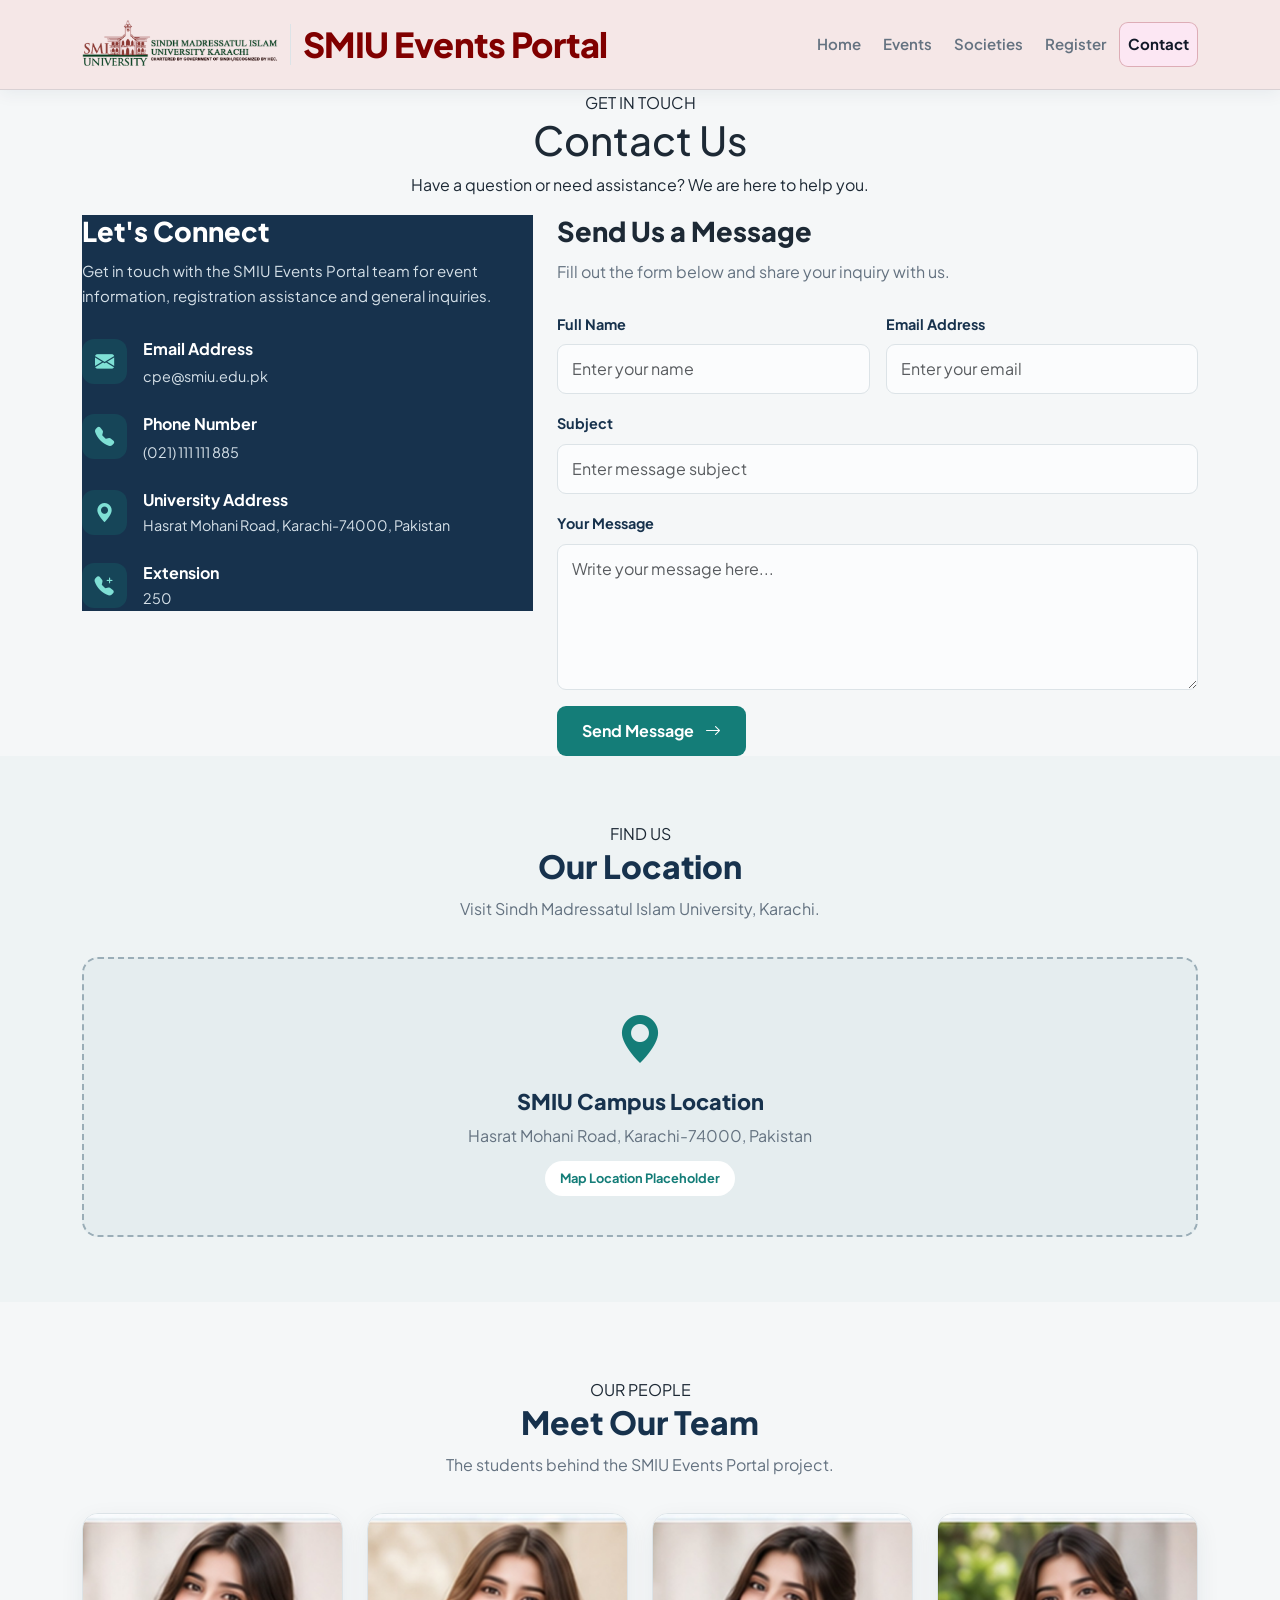
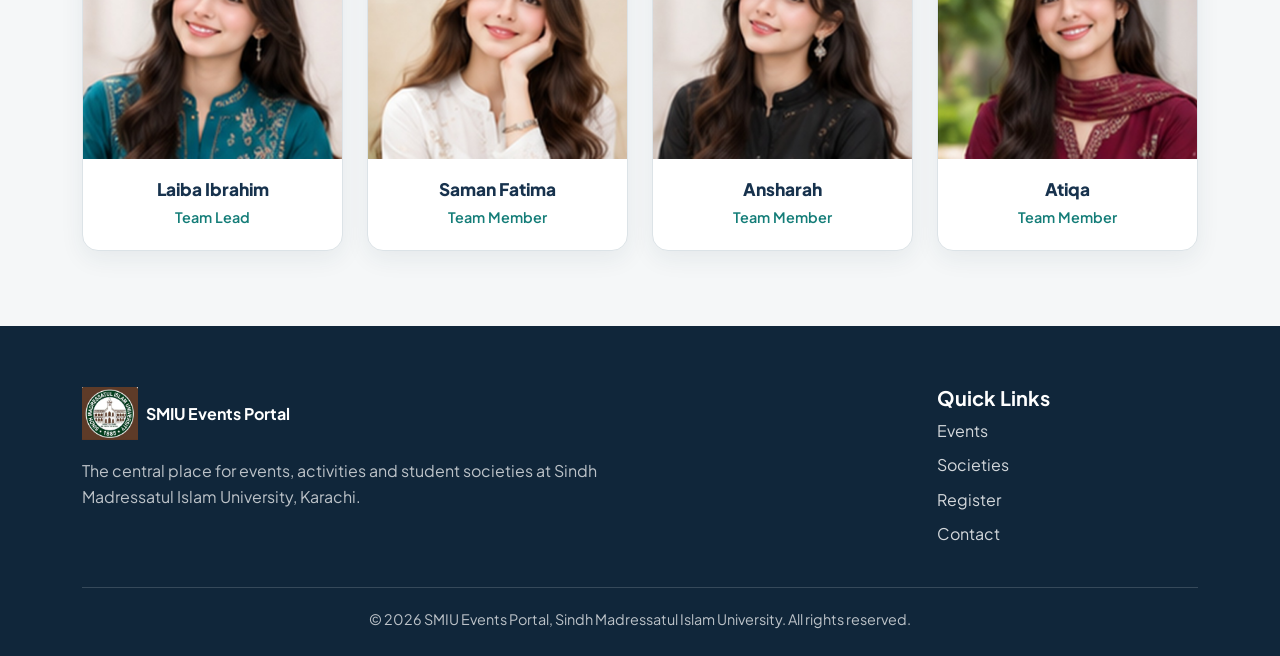
<file: contact.html>
<!DOCTYPE html>
<html lang="en">
<head>
  <meta charset="UTF-8">
  <meta name="viewport" content="width=device-width, initial-scale=1">
  <meta name="description" content="Contact Sindh Madressatul Islam University Events Portal for information and assistance.">
  <title>SMIU Events Portal | Contact</title>

  <!-- Google Font: Same as Home Page -->
  <link rel="preconnect" href="https://fonts.googleapis.com">
  <link rel="preconnect" href="https://fonts.gstatic.com" crossorigin>
  <link href="https://fonts.googleapis.com/css2?family=Plus+Jakarta+Sans:wght@400;500;600;700;800&display=swap" rel="stylesheet">

  <!-- Bootstrap 5.3.3 -->
  <link href="https://cdn.jsdelivr.net/npm/bootstrap@5.3.3/dist/css/bootstrap.min.css" rel="stylesheet">
  <link href="https://cdn.jsdelivr.net/npm/bootstrap-icons@1.11.3/font/bootstrap-icons.min.css" rel="stylesheet">
  <link href="CSS/style.css" rel="stylesheet">
</head>

<body class="smiu-body">

  <!-- COMMON NAVBAR -->
  <header>
    <nav class="navbar navbar-expand-lg site-navbar sticky-top" aria-label="Main navigation">
      <div class="container">
        <a class="navbar-brand site-navbar__brand d-flex align-items-center gap-2" href="index.html">
          <img src="Images/smiu-logo.png" alt="SMIU Logo" class="site-navbar__logo"
               onerror="this.style.display='none'; this.nextElementSibling.style.display='inline-block';">
          <i class="bi bi-mortarboard-fill fs-3 text-primary" style="display:none;" aria-hidden="true"></i>
          <span class="site-navbar__brand-text">SMIU Events Portal</span>
        </a>

        <button class="navbar-toggler" type="button" data-bs-toggle="collapse" data-bs-target="#mainNav"
                aria-controls="mainNav" aria-expanded="false" aria-label="Toggle navigation menu">
          <span class="navbar-toggler-icon"></span>
        </button>

        <div class="collapse navbar-collapse" id="mainNav">
          <ul class="navbar-nav ms-auto mb-2 mb-lg-0 align-items-lg-center gap-lg-1">
            <li class="nav-item"><a class="nav-link" href="index.html">Home</a></li>
            <li class="nav-item"><a class="nav-link" href="events.html">Events</a></li>
            <li class="nav-item"><a class="nav-link" href="societies.html">Societies</a></li>
            <li class="nav-item"><a class="nav-link" href="register.html">Register</a></li>
            <li class="nav-item"><a class="nav-link active" aria-current="page" href="contact.html">Contact</a></li>
          </ul>
        </div>
      </div>
    </nav>
  </header>

  <main id="main-content">

    <!-- CONTACT HERO -->
    <section class="contact-hero">
      <div class="container text-center">
        <span class="contact-tag">GET IN TOUCH</span>
        <h1>Contact Us</h1>
        <p>Have a question or need assistance? We are here to help you.</p>
      </div>
    </section>

    <!-- CONTACT INFORMATION -->
    <section class="contact-section">
      <div class="container">
        <div class="row g-4">

          <div class="col-12 col-lg-5">
            <div class="contact-info">
              <h2>Let's Connect</h2>
              <p class="contact-info-intro">
                Get in touch with the SMIU Events Portal team for event information,
                registration assistance and general inquiries.
              </p>

              <div class="contact-info-item">
                <div class="contact-icon"><i class="bi bi-envelope-fill"></i></div>
                <div>
                  <h3>Email Address</h3>
                  <a href="mailto:cpe@smiu.edu.pk">cpe@smiu.edu.pk</a>
                </div>
              </div>

              <div class="contact-info-item">
                <div class="contact-icon"><i class="bi bi-telephone-fill"></i></div>
                <div>
                  <h3>Phone Number</h3>
                  <a href="tel:+9221111111885">(021) 111 111 885</a>
                </div>
              </div>

              <div class="contact-info-item">
                <div class="contact-icon"><i class="bi bi-geo-alt-fill"></i></div>
                <div>
                  <h3>University Address</h3>
                  <p>Hasrat Mohani Road, Karachi-74000, Pakistan</p>
                </div>
              </div>

              <div class="contact-info-item">
                <div class="contact-icon"><i class="bi bi-telephone-plus-fill"></i></div>
                <div>
                  <h3>Extension</h3>
                  <p>250</p>
                </div>
              </div>
            </div>
          </div>

          <!-- CONTACT FORM -->
          <div class="col-12 col-lg-7">
            <div class="contact-form-card">
              <h2>Send Us a Message</h2>
              <p>Fill out the form below and share your inquiry with us.</p>

              <form action="#" method="post">
                <div class="row g-3">

                  <div class="col-12 col-md-6">
                    <label for="contact-name" class="form-label">Full Name</label>
                    <input type="text" class="form-control" id="contact-name"
                           name="name" placeholder="Enter your name" required>
                  </div>

                  <div class="col-12 col-md-6">
                    <label for="contact-email" class="form-label">Email Address</label>
                    <input type="email" class="form-control" id="contact-email"
                           name="email" placeholder="Enter your email" required>
                  </div>

                  <div class="col-12">
                    <label for="contact-subject" class="form-label">Subject</label>
                    <input type="text" class="form-control" id="contact-subject"
                           name="subject" placeholder="Enter message subject" required>
                  </div>

                  <div class="col-12">
                    <label for="contact-message" class="form-label">Your Message</label>
                    <textarea class="form-control" id="contact-message" name="message"
                              rows="5" placeholder="Write your message here..." required></textarea>
                  </div>

                  <div class="col-12">
                    <button type="submit" class="btn contact-submit-btn">
                      Send Message <i class="bi bi-arrow-right ms-2"></i>
                    </button>
                  </div>

                </div>
              </form>
            </div>
          </div>

        </div>
      </div>
    </section>

    <!-- MAP PLACEHOLDER -->
    <section class="contact-map-section">
      <div class="container">
        <div class="contact-section-heading text-center">
          <span class="contact-tag">FIND US</span>
          <h2>Our Location</h2>
          <p>Visit Sindh Madressatul Islam University, Karachi.</p>
        </div>

        <div class="map-placeholder">
          <i class="bi bi-geo-alt-fill"></i>
          <h3>SMIU Campus Location</h3>
          <p>Hasrat Mohani Road, Karachi-74000, Pakistan</p>
          <span>Map Location Placeholder</span>
        </div>
      </div>
    </section>

    <!-- MEET OUR TEAM -->
    <section class="contact-team-section">
      <div class="container">
        <div class="contact-section-heading text-center">
          <span class="contact-tag">OUR PEOPLE</span>
          <h2>Meet Our Team</h2>
          <p>The students behind the SMIU Events Portal project.</p>
        </div>

        <div class="row g-4 justify-content-center">

          <div class="col-12 col-sm-6 col-lg-3">
            <div class="team-card">
              <img src="Images/team-laiba.jpg" alt="Female team member Laiba" class="team-photo">
              <div class="team-card-content">
                <h3>Laiba Ibrahim</h3>
                <p>Team Lead</p>
              </div>
            </div>
          </div>

          <div class="col-12 col-sm-6 col-lg-3">
            <div class="team-card">
              <img src="Images/team-saman.jpg" alt="Female team member Saman" class="team-photo">
              <div class="team-card-content">
                <h3>Saman Fatima</h3>
                <p>Team Member</p>
              </div>
            </div>
          </div>

          <div class="col-12 col-sm-6 col-lg-3">
            <div class="team-card">
              <img src="Images/team-ansharah.jpg" alt="Female team member Ansharah" class="team-photo">
              <div class="team-card-content">
                <h3>Ansharah</h3>
                <p>Team Member</p>
              </div>
            </div>
          </div>

          <div class="col-12 col-sm-6 col-lg-3">
            <div class="team-card">
              <img src="Images/team-atiqa.jpg" alt="Female team member Atiqa" class="team-photo">
              <div class="team-card-content">
                <h3>Atiqa</h3>
                <p>Team Member</p>
              </div>
            </div>
          </div>

        </div>
      </div>
    </section>

  </main>

  <!-- COMMON FOOTER -->
  <footer class="site-footer">
    <div class="container">
      <div class="row g-4">
        <div class="col-12 col-md-7 col-lg-6">
          <p class="footer-brand d-flex align-items-center gap-2">
            <img src="Images/SMIU_Logo2.jpg" alt="SMIU Logo" class="site-footer__logo"
                 onerror="this.style.display='none';">
            <span>SMIU Events Portal</span>
          </p>
          <p>The central place for events, activities and student societies at Sindh Madressatul Islam University, Karachi.</p>
        </div>

        <div class="col-12 col-md-5 col-lg-3 ms-lg-auto">
          <h5>Quick Links</h5>
          <ul class="list-unstyled">
            <li class="mb-2"><a href="events.html">Events</a></li>
            <li class="mb-2"><a href="societies.html">Societies</a></li>
            <li class="mb-2"><a href="register.html">Register</a></li>
            <li class="mb-2"><a href="contact.html">Contact</a></li>
          </ul>
        </div>
      </div>
      <p class="footer-bottom mb-0">&copy; 2026 SMIU Events Portal, Sindh Madressatul Islam University. All rights reserved.</p>
    </div>
  </footer>

  <!-- Bootstrap JavaScript -->
  <script src="https://cdn.jsdelivr.net/npm/bootstrap@5.3.3/dist/js/bootstrap.bundle.min.js"></script>
</body>
</html>
</file>
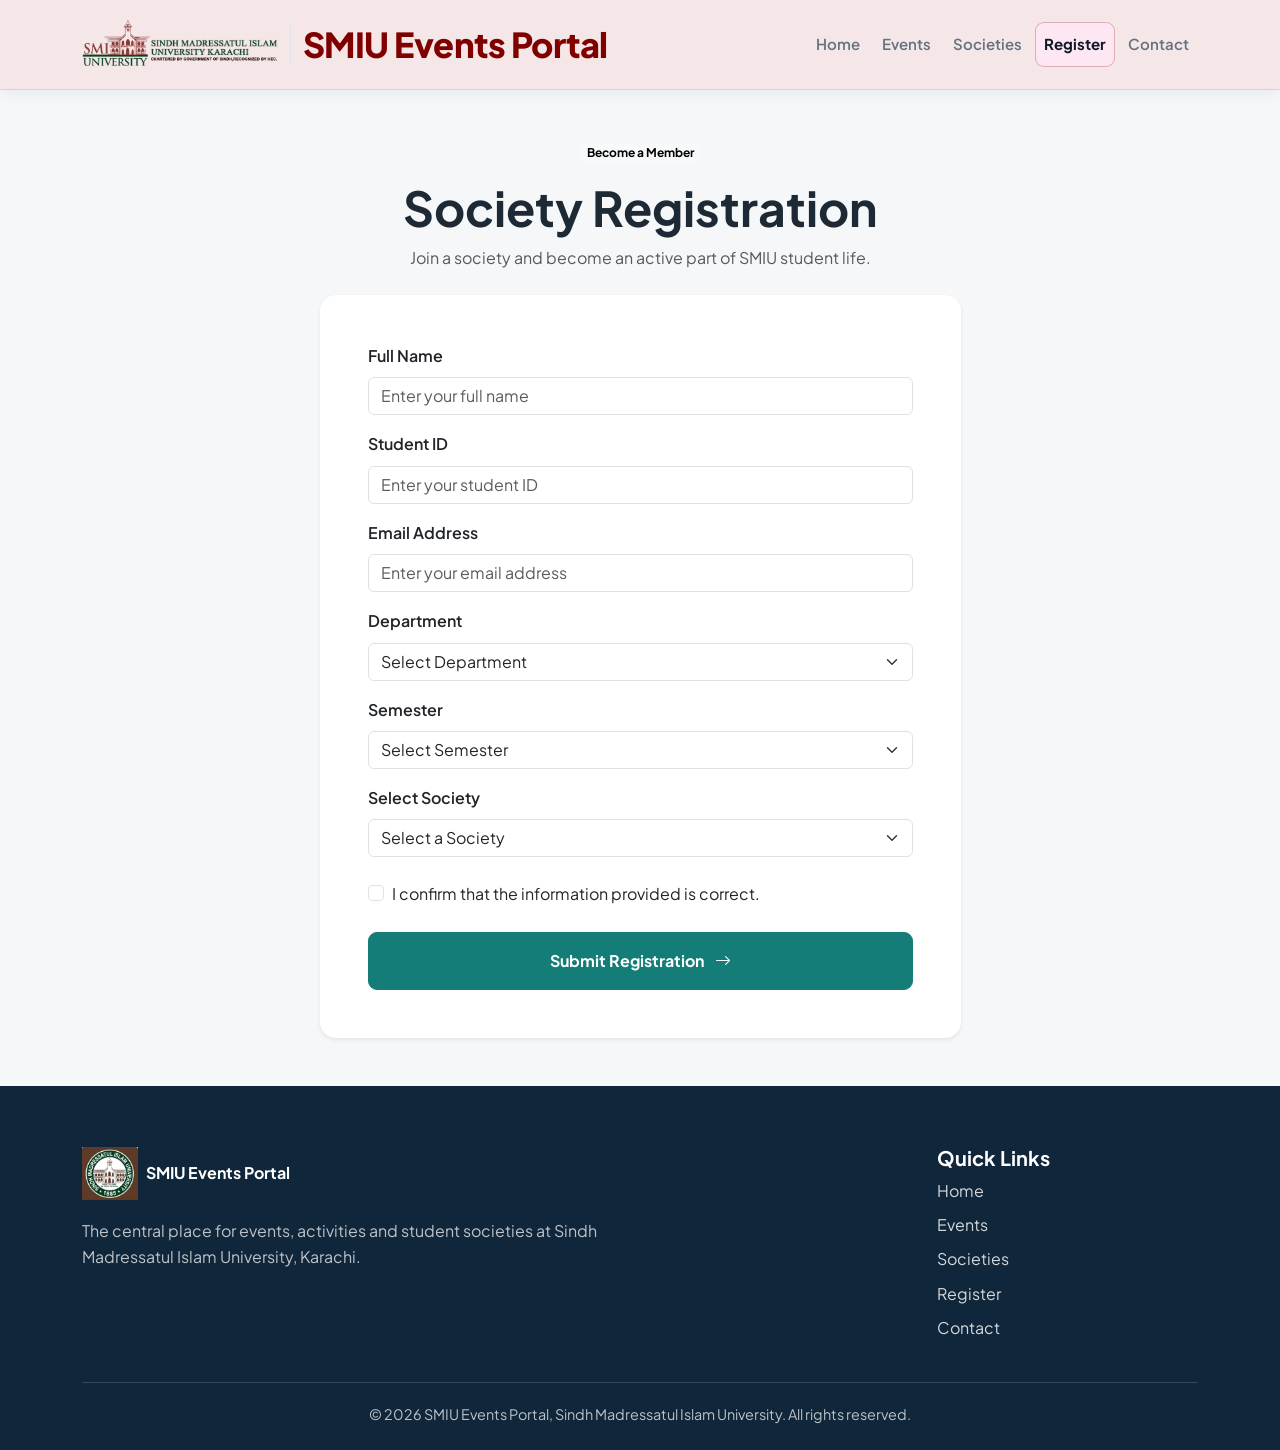
<file: register.html>
<!DOCTYPE html>
<html lang="en">
<head>
    <meta charset="UTF-8">
    <meta name="viewport" content="width=device-width, initial-scale=1.0">

    <title>Society Registration | SMIU Events Portal</title>

    <!-- Bootstrap CSS -->
    <link href="https://cdn.jsdelivr.net/npm/bootstrap@5.3.3/dist/css/bootstrap.min.css" rel="stylesheet">

    <!-- Bootstrap Icons -->
    <link href="https://cdn.jsdelivr.net/npm/bootstrap-icons@1.11.3/font/bootstrap-icons.min.css" rel="stylesheet">

    <!-- Google Font -->
    <link rel="preconnect" href="https://fonts.googleapis.com">
    <link rel="preconnect" href="https://fonts.gstatic.com" crossorigin>
    <link href="https://fonts.googleapis.com/css2?family=Plus+Jakarta+Sans:wght@400;500;600;700;800&display=swap" rel="stylesheet">

    <!-- Custom CSS -->
    <link href="CSS/style.css" rel="stylesheet">
</head>

<body>

<!-- Navbar -->
<nav class="navbar navbar-expand-lg site-navbar sticky-top" aria-label="Main navigation">
    <div class="container">

        <a class="navbar-brand site-navbar__brand d-flex align-items-center gap-2" href="index.html">
            <img src="Images/smiu-logo.png" alt="SMIU Logo" class="site-navbar__logo"
                 onerror="this.style.display='none'; this.nextElementSibling.style.display='inline-block';">

            <i class="bi bi-mortarboard-fill fs-3 text-primary" style="display:none;" aria-hidden="true"></i>

            <span class="site-navbar__brand-text">SMIU Events Portal</span>
        </a>

        <button class="navbar-toggler" type="button" data-bs-toggle="collapse"
                data-bs-target="#mainNav" aria-controls="mainNav"
                aria-expanded="false" aria-label="Toggle navigation menu">
            <span class="navbar-toggler-icon"></span>
        </button>

        <div class="collapse navbar-collapse" id="mainNav">
            <ul class="navbar-nav ms-auto mb-2 mb-lg-0 align-items-lg-center gap-lg-1">
                <li class="nav-item"><a class="nav-link" href="index.html">Home</a></li>
                <li class="nav-item"><a class="nav-link" href="events.html">Events</a></li>
                <li class="nav-item"><a class="nav-link" href="societies.html">Societies</a></li>
                <li class="nav-item"><a class="nav-link active" aria-current="page" href="register.html">Register</a></li>
                <li class="nav-item"><a class="nav-link" href="contact.html">Contact</a></li>
            </ul>
        </div>
    </div>
</nav>

<!-- Registration Section -->
<section class="home-section py-5">
    <div class="container">

        <div class="text-center mb-4">
            <span class="badge text-bg-light mb-3">Become a Member</span>
            <h1 class="display-5 fw-bold">Society Registration</h1>
            <p class="text-muted">
                Join a society and become an active part of SMIU student life.
            </p>
        </div>

        <div class="row justify-content-center">
            <div class="col-lg-8 col-xl-7">

                <div class="card border-0 shadow-sm rounded-4">
                    <div class="card-body p-4 p-md-5">

                        <form id="registrationForm">

                            <div class="mb-3">
                                <label for="studentName" class="form-label fw-semibold">Full Name</label>
                                <input type="text" class="form-control" id="studentName"
                                       placeholder="Enter your full name" required>
                            </div>

                            <div class="mb-3">
                                <label for="studentId" class="form-label fw-semibold">Student ID</label>
                                <input type="text" class="form-control" id="studentId"
                                       placeholder="Enter your student ID" required>
                            </div>

                            <div class="mb-3">
                                <label for="email" class="form-label fw-semibold">Email Address</label>
                                <input type="email" class="form-control" id="email"
                                       placeholder="Enter your email address" required>
                            </div>

                            <div class="mb-3">
                                <label for="department" class="form-label fw-semibold">Department</label>
                                <select class="form-select" id="department" required>
                                    <option value="">Select Department</option>
                                    <option>Software Engineering</option>
                                    <option>Computer Science</option>
                                    <option>Business Administration</option>
                                    <option>Media Studies</option>
                                    <option>Environmental Sciences</option>
                                    <option>Other</option>
                                </select>
                            </div>

                            <div class="mb-3">
                                <label for="semester" class="form-label fw-semibold">Semester</label>
                                <select class="form-select" id="semester" required>
                                    <option value="">Select Semester</option>
                                    <option>1st Semester</option>
                                    <option>2nd Semester</option>
                                    <option>3rd Semester</option>
                                    <option>4th Semester</option>
                                    <option>5th Semester</option>
                                    <option>6th Semester</option>
                                    <option>7th Semester</option>
                                    <option>8th Semester</option>
                                </select>
                            </div>

                            <div class="mb-4">
                                <label for="society" class="form-label fw-semibold">Select Society</label>
                                <select class="form-select" id="society" required>
                                    <option value="">Select a Society</option>
                                    <option>Art</option>
                                    <option>Science</option>
                                    <option>Sports</option>
                                    <option>Music</option>
                                    <option>Literary</option>
                                    <option>Debating</option>
                                    <option>Community Service</option>
                                </select>
                            </div>

                            <div class="form-check mb-4">
                                <input class="form-check-input" type="checkbox" id="declaration" required>
                                <label class="form-check-label" for="declaration">
                                    I confirm that the information provided is correct.
                                </label>
                            </div>

                            <button type="submit" class="btn btn-smiu-primary w-100 py-3">
                                Submit Registration
                                <i class="bi bi-arrow-right ms-2"></i>
                            </button>

                        </form>

                        <div id="successMessage" class="alert alert-success mt-4 d-none" role="alert" aria-atomic="true">
                            <h5 class="alert-heading">Registration Submitted!</h5>
                            <p class="mb-0">Your registration form has been submitted successfully in this demo.</p>
                        </div>

                    </div>
                </div>

            </div>
        </div>
    </div>
</section>

<!-- Footer -->
<footer class="site-footer">
    <div class="container">
        <div class="row g-4">

            <div class="col-12 col-md-7 col-lg-6">
                <p class="footer-brand d-flex align-items-center gap-2">
                    <img src="Images/SMIU_Logo2.jpg" alt="SMIU Logo"
                         class="site-footer__logo"
                         onerror="this.style.display='none';">
                    <span>SMIU Events Portal</span>
                </p>

                <p>The central place for events, activities and student societies at Sindh Madressatul Islam University, Karachi.</p>
            </div>

            <div class="col-12 col-md-5 col-lg-3 ms-lg-auto">
                <h5>Quick Links</h5>
                <ul class="list-unstyled">
                    <li class="mb-2"><a href="index.html">Home</a></li>
                    <li class="mb-2"><a href="events.html">Events</a></li>
                    <li class="mb-2"><a href="societies.html">Societies</a></li>
                    <li class="mb-2"><a href="register.html">Register</a></li>
                    <li class="mb-2"><a href="contact.html">Contact</a></li>
                </ul>
            </div>

        </div>

        <p class="footer-bottom mb-0">
            &copy; 2026 SMIU Events Portal, Sindh Madressatul Islam University. All rights reserved.
        </p>
    </div>
</footer>

<!-- Bootstrap JS -->
<script src="https://cdn.jsdelivr.net/npm/bootstrap@5.3.3/dist/js/bootstrap.bundle.min.js"></script>

<!-- Registration JavaScript -->
<script>
    const societySelect = document.getElementById("society");
    const registrationForm = document.getElementById("registrationForm");
    const successMessage = document.getElementById("successMessage");

    // Automatically select society from URL
    const params = new URLSearchParams(window.location.search);
    const selectedSociety = params.get("society");

    const allowedSocieties = [
        "Art",
        "Science",
        "Sports",
        "Music",
        "Literary",
        "Debating",
        "Community Service"
    ];

    if (allowedSocieties.includes(selectedSociety)) {
        societySelect.value = selectedSociety;
    }

    // Handle form submission
    registrationForm.addEventListener("submit", function(event) {
        event.preventDefault();

        if (!registrationForm.checkValidity()) {
            registrationForm.reportValidity();
            return;
        }

        successMessage.classList.remove("d-none");
        registrationForm.reset();

        window.scrollTo({
            top: successMessage.offsetTop - 120,
            behavior: "smooth"
        });
    });
</script>

</body>
</html>
</file>
<file: CSS/style.css>
:root {
  color-scheme: light;
  --primary: #17324d;
  --primary-deep: #10263a;
  --accent: #147d78;
  --accent-hover: #106762;
  --background: #f5f7f8;
  --surface: #ffffff;
  --surface-tint: #eef3f4;
  --text: #1d2935;
  --muted: #647280;
  --border: #dce3e7;
  --shadow: 0 8px 24px rgba(23, 50, 77, 0.07);
  --radius: 16px;
}

body {
  background: var(--background);
  color: var(--text);
  font-family: "Plus Jakarta Sans", sans-serif;
  line-height: 1.65;
}

a {
  text-decoration: none;
}

img {
  max-width: 100%;
}

a:focus-visible,
button:focus-visible {
  outline: 3px solid #65c4bd;
  outline-offset: 3px;
}

/* Navigation */

.site-navbar {
  padding: 0.4rem 0;
  border-bottom: 1px solid rgba(23, 50, 77, 0.12);
  background: rgb(245, 231, 231);
  box-shadow: 0 4px 16px rgba(23, 50, 77, 0.06);
  backdrop-filter: blur(14px);
}

.site-navbar__logo {
  width: auto;
  max-width: 200px;
  height: 66px;
  flex: 0 0 auto;
  object-fit: contain;
}

.site-navbar .navbar-brand {
  display: inline-flex;
  align-items: center;
  gap: 0.75rem;
  margin-right: 1.5rem;
  color: var(--primary);
  font-weight: 700;
  font-size: 1.04rem;
  letter-spacing: -0.035em;
  line-height: 1.25;
}

.site-navbar__brand > .bi {
  width: 56px;
  height: 56px;
  flex: 0 0 56px;
  border-radius: 12px;
  background: var(--surface-tint);
  line-height: 56px;
  text-align: center;
}

.site-navbar .navbar-toggler {
  padding: 0.45rem 0.6rem;
  border-color: var(--border);
  border-radius: 9px;
  background: var(--surface);
}

.site-navbar .navbar-toggler:focus {
  box-shadow: none;
}
.site-navbar__brand-text {
  align-self: center;
  font-size: 2.15rem;
  font-weight: 800;
  letter-spacing: -0.015em;
  line-height: 1.2;
  padding-left: 12px;
  border-left: 1.5px solid var(--border);
  color: maroon;
}

@media (max-width: 768px) {
  .site-navbar__brand-text {
    font-size: 1.35rem;
  }
}
.site-navbar .nav-link {
  display: flex;
  min-height: 42px;
  align-items: center;
  padding: 0.55rem 0.9rem;
  border: 1px solid transparent;
  border-radius: 9px;
  color: var(--muted);
  font-size: 0.94rem;
  font-weight: 600;
  transition: color 160ms ease, background-color 160ms ease, border-color 160ms ease;
}

.site-navbar .nav-link:hover {
  border-color: rgba(23, 50, 77, 0.08);
  background: rgba(23, 50, 77, 0.045);
  color: var(--primary);
}
.site-navbar .nav-link.active {
  background: #FCE7F3;
  border: 1px solid rgba(128, 0, 0, 0.25);
  color: #111827;
  font-weight: 700;
}

@media (max-width: 991.98px) {
  .site-navbar .navbar-collapse {
    margin-top: 0.65rem;
    padding-top: 0.65rem;
    border-top: 1px solid var(--border);
  }

  .site-navbar .nav-link {
    min-height: 44px;
    padding: 0.6rem 0.8rem;
  }
}

/* Hero */

.home-hero {
  position: relative;
  padding: clamp(5rem, 10vw, 8rem) 0;
  background:
    linear-gradient(90deg, rgba(13, 33, 50, 0.88) 0%, rgba(13, 33, 50, 0.68) 52%, rgba(13, 33, 50, 0.24) 100%),
    url("../Images/smiu_hero.jpg") center 52% / cover no-repeat;
}

.home-hero__content {
  max-width: 760px;
  padding: 0.5rem 0;
}

.home-hero__title {
  max-width: 720px;
  color: #fff;
  font-size: clamp(2.5rem, 5.2vw, 4.25rem);
  font-weight: 700;
  letter-spacing: -0.055em;
  line-height: 1.08;
}

.home-hero__lead {
  max-width: 680px;
  margin: 1.35rem 0 1.75rem;
  color: rgba(255, 255, 255, 0.88);
  font-size: clamp(1rem, 1.5vw, 1.12rem);
}

/* Buttons */

.btn-smiu-primary,
.btn-smiu-accent {
  border: 1px solid var(--accent);
  background: var(--accent);
  color: #fff;
  font-weight: 700;
  transition: background-color 160ms ease, border-color 160ms ease, transform 160ms ease;
}

.btn-smiu-primary {
  padding: 0.72rem 1.25rem;
  border-radius: 9px;
}

.btn-smiu-accent {
  border-radius: 8px;
}

.btn-smiu-primary:hover,
.btn-smiu-accent:hover {
  transform: translateY(-1px);
  border-color: var(--accent-hover);
  background: var(--accent-hover);
  color: #fff;
}

.btn-smiu-hero-outline {
  padding: 0.72rem 1.25rem;
  border: 1px solid rgba(255, 255, 255, 0.75);
  border-radius: 9px;
  background: rgba(16, 38, 58, 0.2);
  color: #fff;
  font-weight: 700;
  transition: background-color 160ms ease, color 160ms ease;
}

.btn-smiu-hero-outline:hover {
  background: #fff;
  color: var(--primary);
}

/* Sections */

.home-section {
  padding: clamp(3.75rem, 7vw, 5.5rem) 0;
}

.home-section--tinted {
  background: var(--surface-tint);
}

.home-section__header {
  margin-bottom: 2rem;
}

.smiu-section-title {
  margin-bottom: 0.65rem;
  color: var(--primary);
  font-size: clamp(1.9rem, 3.5vw, 2.55rem);
  font-weight: 700;
  letter-spacing: -0.045em;
  line-height: 1.2;
}

.smiu-section-subtitle {
  max-width: 700px;
  margin: 0 auto;
  color: var(--muted);
}

/* Featured events carousel */

.home-carousel {
  margin-top: 2.5rem;
  overflow: hidden;
  border: 1px solid rgba(23, 50, 77, 0.12);
  border-radius: var(--radius);
  background: var(--primary-deep);
  box-shadow: var(--shadow);
}

.home-carousel .carousel-item {
  position: relative;
}

.home-carousel .carousel-item::after {
  position: absolute;
  z-index: 1;
  inset: 30% 0 0;
  background: linear-gradient(0deg, rgba(10, 25, 38, 0.86), rgba(10, 25, 38, 0));
  content: "";
  pointer-events: none;
}

.home-carousel img {
  display: block;
  width: 100%;
  height: 500px;
  object-fit: cover;
}

.home-carousel .carousel-caption {
  z-index: 2;
  right: 6.5rem;
  bottom: 2.5rem;
  left: 6.5rem;
  width: auto;
  padding: 0;
  color: #fff;
  text-align: left;
  text-shadow: 0 1px 8px rgba(0, 0, 0, 0.22);
}

.home-carousel .carousel-caption h5 {
  margin-bottom: 0.4rem;
  color: #fff;
  font-size: clamp(1.3rem, 2.5vw, 1.8rem);
  font-weight: 700;
  letter-spacing: -0.025em;
}

.home-carousel .carousel-caption p:not(.featured-carousel__date) {
  max-width: 620px;
  margin-bottom: 1rem;
  color: rgba(255, 255, 255, 0.9);
}

.featured-carousel__date {
  color: #9ce0d8;
  font-size: 0.9rem;
  font-weight: 700;
}

.home-carousel .carousel-indicators {
  z-index: 3;
  right: 1.25rem;
  bottom: 1rem;
  left: auto;
  justify-content: flex-end;
  margin: 0;
}

.home-carousel .carousel-indicators [data-bs-target] {
  width: 8px;
  height: 8px;
  margin: 0 4px;
  border: 0;
  border-radius: 50%;
}

.home-carousel .carousel-control-prev,
.home-carousel .carousel-control-next {
  z-index: 3;
  width: 4.5rem;
}

.home-carousel .carousel-control-prev-icon,
.home-carousel .carousel-control-next-icon {
  width: 2.6rem;
  height: 2.6rem;
  border: 1px solid rgba(255, 255, 255, 0.45);
  border-radius: 50%;
  background-color: rgba(16, 38, 58, 0.48);
  background-size: 42%;
}

/* Event cards */

.smiu-event-card {
  height: 100%;
  overflow: hidden;
  border: 1px solid var(--border);
  border-radius: 12px;
  background: var(--surface);
  box-shadow: 0 2px 8px rgba(23, 50, 77, 0.035);
  transition: box-shadow 180ms ease, transform 180ms ease;
}

.smiu-event-card:hover {
  transform: translateY(-4px);
  box-shadow: 0 10px 24px rgba(23, 50, 77, 0.1);
}

.smiu-event-card img {
  width: 100%;
  height: 220px;
  object-fit: cover;
}

.smiu-event-card .card-body {
  padding: 1.35rem;
}

.smiu-event-card .card-title {
  color: var(--primary);
  font-weight: 700;
  letter-spacing: -0.02em;
}

.smiu-event-card .card-text {
  color: var(--muted);
}

.smiu-event-card .small {
  color: var(--muted) !important;
}

.smiu-event-badge {
  padding: 0.4rem 0.7rem;
  border: 1px solid #d5e9e7;
  border-radius: 999px;
  background: #edf7f6;
  color: #176d68;
  font-weight: 700;
}

/* Feature boxes */

.smiu-feature-box {
  height: 100%;
  padding: 2rem 1.5rem;
  border: 1px solid var(--border);
  border-radius: 12px;
  background: var(--surface);
  text-align: center;
  box-shadow: 0 2px 8px rgba(23, 50, 77, 0.035);
  transition: border-color 180ms ease, box-shadow 180ms ease, transform 180ms ease;
}

.smiu-feature-box:hover {
  transform: translateY(-3px);
  border-color: #bfd9d7;
  box-shadow: var(--shadow);
}

.smiu-feature-box i {
  display: flex;
  width: 64px;
  height: 64px;
  align-items: center;
  justify-content: center;
  margin: 0 auto 1.25rem;
  border: 1px solid #d5e9e7;
  border-radius: 50%;
  background: #edf7f6;
  color: var(--accent);
  font-size: 1.65rem;
  line-height: 1;
}

.smiu-feature-box h5 {
  margin-bottom: 0.65rem;
  color: var(--primary);
  font-weight: 700;
}

.smiu-feature-box p {
  color: var(--muted);
}

/* Call to action */

.smiu-cta {
  padding: clamp(2.5rem, 6vw, 4.25rem) 1.5rem;
  border: 1px solid rgba(255, 255, 255, 0.12);
  border-radius: var(--radius);
  background: var(--primary);
  color: #fff;
  text-align: center;
}

.smiu-cta h2 {
  margin-bottom: 0.65rem;
  color: #fff;
  font-size: clamp(1.65rem, 3.5vw, 2.35rem);
  font-weight: 700;
  letter-spacing: -0.04em;
}

.smiu-cta p {
  color: rgba(255, 255, 255, 0.82);
}

.smiu-cta .btn-light {
  border: 1px solid #fff;
  border-radius: 9px;
  color: var(--primary);
  transition: background-color 160ms ease, color 160ms ease;
}

.smiu-cta .btn-light:hover {
  border-color: #e4f2f1;
  background: #e4f2f1;
}

/* Footer */

.site-footer {
  margin-top: 0;
  padding: 3.75rem 0 1.5rem;
  background: #10263a;
  color: #fff;
}

.site-footer__logo {
  width: 56px;
  height: 56px;
  object-fit: contain;
}

.site-footer h5,
.site-footer .footer-brand {
  color: #fff;
  font-weight: 700;
}

.site-footer p {
  color: rgba(255, 255, 255, 0.72);
}

.site-footer a {
  color: rgba(255, 255, 255, 0.82);
  transition: color 160ms ease;
}

.site-footer a:hover {
  color: #9ce0d8;
}

.footer-bottom {
  margin-top: 1.5rem;
  padding-top: 1.25rem;
  border-top: 1px solid rgba(255, 255, 255, 0.16);
  color: rgba(255, 255, 255, 0.65);
  text-align: center;
  font-size: 0.9rem;
}

@media (max-width: 767.98px) {
  .home-hero {
    padding: 5rem 0;
    background-position: 58% center;
  }

  .home-hero__content {
    max-width: 600px;
  }

  .home-carousel img {
    height: 420px;
  }

  .home-carousel .carousel-caption {
    right: 3.5rem;
    bottom: 2.75rem;
    left: 3.5rem;
  }

  .home-carousel .carousel-indicators {
    top: 1rem;
    right: 1rem;
    bottom: auto;
  }

  .home-carousel .carousel-control-prev,
  .home-carousel .carousel-control-next {
    width: 3rem;
  }

  .home-carousel .carousel-control-prev-icon,
  .home-carousel .carousel-control-next-icon {
    width: 2.2rem;
    height: 2.2rem;
  }
}

@media (max-width: 575.98px) {
  .home-hero {
    padding: 4rem 0;
    background-image:
      linear-gradient(90deg, rgba(13, 33, 50, 0.9), rgba(13, 33, 50, 0.68)),
      url("../Images/smiu_hero.jpg");
  }

  .home-hero__title {
    font-size: clamp(2.25rem, 11vw, 3.2rem);
  }

  .home-carousel img {
    height: 390px;
  }

  .home-carousel .carousel-caption {
    right: 2.75rem;
    bottom: 2.5rem;
    left: 2.75rem;
  }

  .home-carousel .carousel-caption p:not(.featured-carousel__date) {
    margin-bottom: 0.75rem;
    font-size: 0.9rem;
    line-height: 1.45;
  }

  .home-carousel .carousel-control-prev,
  .home-carousel .carousel-control-next {
    width: 2.5rem;
  }
}

@media (prefers-reduced-motion: reduce) {
  *,
  *::before,
  *::after {
    scroll-behavior: auto !important;
    transition-duration: 0.01ms !important;
  }
}

/* =====================================
   CONTACT PAGE STYLING

.contact-hero {
  padding: 75px 0;
  background: linear-gradient(135deg, #17324d, #147d78);
  color: #ffffff;
}

.contact-tag {
  display: inline-block;
  margin-bottom: 12px;
  color: #147d78;
  font-size: 0.78rem;
  font-weight: 800;
  letter-spacing: 2px;
}

.contact-hero .contact-tag {
  color: #b9e8e2;
}

.contact-hero h1 {
  margin-bottom: 12px;
  font-size: clamp(2.2rem, 5vw, 3.4rem);
  font-weight: 800;
}

.contact-hero p {
  margin: 0;
  color: rgba(255,255,255,0.88);
  font-size: 1.05rem;
}

.contact-section {
  padding: 75px 0;
}

.contact-info,
.contact-form-card {
  height: 100%;
  padding: 35px;
  border: 1px solid var(--border);
  border-radius: var(--radius);
/* events page styling */
/* ===== Ansharah: Events pages (unique prefix: ev-) ===== */

/* Page header banner used on Events and Event Details pages */
.ev-page-header {
  padding: clamp(3rem, 6vw, 4.5rem) 0;
  background: var(--primary);
  color: #fff;
}

.ev-page-header__title {
  color: #fff;
  font-size: clamp(2rem, 4.5vw, 3rem);
  font-weight: 700;
  letter-spacing: -0.04em;
}

.ev-page-header__lead {
  max-width: 640px;
  margin: 0.5rem auto 0;
  color: rgba(255, 255, 255, 0.85);
}

/* Date badge on event cards */
.ev-date-badge {
  padding: 0.4rem 0.7rem;
  border: 1px solid #d5e9e7;
  border-radius: 999px;
  background: var(--primary);
  color: #fff;
  font-weight: 700;
}


/* Schedule table */
.ev-table {
  overflow: hidden;
  border-radius: 12px;
  background: var(--surface);
  box-shadow: var(--shadow);
}

.contact-info {
  background: #17324d;
  color: #ffffff;
}

.contact-info h2,
.contact-form-card h2 {
  margin-bottom: 12px;
  font-size: 1.7rem;
  font-weight: 800;
}

.contact-info-intro {
  margin-bottom: 30px;
  color: #d5e0e8;
  font-size: 0.94rem;
}

.contact-info-item {
  display: flex;
  align-items: flex-start;
  gap: 16px;
  margin-top: 25px;
}

.contact-icon {
  display: flex;
  width: 45px;
  height: 45px;
  flex: 0 0 45px;
  align-items: center;
  justify-content: center;
  border-radius: 12px;
  background: rgba(20,125,120,0.25);
  color: #7fe0d5;
  font-size: 1.2rem;
}

.contact-info-item h3 {
  margin-bottom: 5px;
  font-size: 1rem;
  font-weight: 700;
}

.contact-info-item p,
.contact-info-item a {
  margin: 0;
  color: #d5e0e8;
  font-size: 0.9rem;
  overflow-wrap: anywhere;
}

.contact-info-item a:hover {
  color: #7fe0d5;
}

.contact-form-card > p {
  margin-bottom: 25px;
  color: var(--muted);
}

.contact-form-card .form-label {
  color: var(--primary);
  font-size: 0.9rem;
  font-weight: 700;
}

.contact-form-card .form-control {
  min-height: 48px;
  padding: 12px 14px;
  border: 1px solid var(--border);
  border-radius: 9px;
  background: #fbfcfd;
  font-family: inherit;
}

.contact-form-card textarea.form-control {
  min-height: 140px;
  resize: vertical;
}

.contact-form-card .form-control:focus {
  border-color: var(--accent);
  box-shadow: 0 0 0 3px rgba(20,125,120,0.12);
}

.contact-submit-btn {
  padding: 13px 25px;
  border: none;
  border-radius: 9px;
  background: var(--accent);
  color: #ffffff;
  font-weight: 700;
  transition: background 0.2s ease, transform 0.2s ease;
}

.contact-submit-btn:hover {
  background: var(--accent-hover);
  color: #ffffff;
  transform: translateY(-2px);
}

/* LOCATION SECTION */

.contact-map-section {
  padding: 65px 0;
  background: var(--surface-tint);
}

.contact-section-heading {
  margin-bottom: 35px;
}

.contact-section-heading h2 {
  margin-bottom: 10px;
  color: var(--primary);
  font-size: 2rem;
  font-weight: 800;
}

.contact-section-heading p {
  color: var(--muted);
}

.map-placeholder {
  display: flex;
  min-height: 280px;
  flex-direction: column;
  align-items: center;
  justify-content: center;
  padding: 30px;
  border: 2px dashed #9aadb7;
  border-radius: var(--radius);
  background: #e5edef;
  text-align: center;
}

.map-placeholder > i {
  margin-bottom: 12px;
  color: var(--accent);
  font-size: 3rem;
}

.map-placeholder h3 {
  color: var(--primary);
  font-size: 1.35rem;
  font-weight: 800;
}

.map-placeholder p {
  margin-bottom: 12px;
  color: var(--muted);
}

.map-placeholder span {
  padding: 7px 15px;
  border-radius: 30px;
  background: #ffffff;
  color: var(--accent);
  font-size: 0.8rem;
  font-weight: 700;
}

/* TEAM SECTION */

.contact-team-section {
  padding: 75px 0;
  background: var(--background);
}

.team-card {
  height: 100%;
  overflow: hidden;
  border: 1px solid var(--border);
  border-radius: var(--radius);
  background: #ffffff;
  box-shadow: var(--shadow);
  transition: transform 0.2s ease;
}

.team-card:hover {
  transform: translateY(-5px);
}

.team-photo {
  display: block;
  width: 100%;
  height: 245px;
  object-fit: cover;
  object-position: center top;
  background: var(--surface-tint);
}

.team-card-content {
  padding: 20px 15px;
  text-align: center;
}

.team-card-content h3 {
  margin-bottom: 6px;
  color: var(--primary);
  font-size: 1.08rem;
  font-weight: 800;
}

.team-card-content p {
  margin: 0;
  color: var(--accent);
  font-size: 0.9rem;
  font-weight: 600;
}

/* RESPONSIVE DESIGN */

@media (max-width: 767.98px) {
  .contact-hero {
    padding: 55px 15px;
  }

  .contact-section,
  .contact-team-section {
    padding: 50px 0;
  }

  .contact-map-section {
    padding: 50px 0;
  }

  .contact-info,
  .contact-form-card {
    padding: 25px 20px;
  }

  .contact-section-heading h2 {
    font-size: 1.7rem;
  }

  .team-photo {
    height: 260px;
  }

  .map-placeholder {
    min-height: 240px;
  }
.ev-table thead th {
  background: var(--accent);
  color: #fff;
  font-weight: 700;
  white-space: nowrap;
}


/* Event details page */
.ev-back-link {
  color: var(--accent);
  font-weight: 600;
}

.ev-back-link:hover {
  color: var(--accent-hover);
}

.ev-banner {
  display: block;
  width: 100%;
  height: clamp(220px, 40vw, 420px);
  object-fit: cover;
  border-radius: var(--radius);
  box-shadow: var(--shadow);
}

.ev-info-box {
  display: flex;
  height: 100%;
  align-items: center;
  gap: 0.9rem;
  padding: 1rem 1.15rem;
  border: 1px solid var(--border);
  border-radius: 12px;
  background: var(--surface);
}

.ev-info-box i {
  color: var(--accent);
  font-size: 1.6rem;
}

.ev-info-box__label {
  display: block;
  color: var(--muted);
  font-size: 0.8rem;
}

.ev-info-box strong {
  color: var(--primary);
}


/* Accordion in teal theme */
.ev-accordion .accordion-button:not(.collapsed) {
  background: #edf7f6;
  color: var(--primary);
  box-shadow: none;
}

.ev-accordion .accordion-button:focus {
  border-color: var(--accent);
  box-shadow: 0 0 0 0.2rem rgba(20, 125, 120, 0.25);
}


/* Registration modal */
.ev-modal {
  border: 1px solid var(--border);
  border-radius: var(--radius);
}

.ev-modal .modal-header {
  background: var(--surface-tint);
  border-bottom: 1px solid var(--border);
  color: var(--primary);
}
/* =================================
   SOCIETY CARDS - MODERN DESIGN

.society-card {
    background: #ffffff;
    border: 1px solid #e5eaee !important;
    border-radius: 18px;
    overflow: hidden;
    height: 100%;
    transition: transform 0.35s ease,
                box-shadow 0.35s ease,
                border-color 0.35s ease;
}

.society-card:hover {
    transform: translateY(-10px);
    box-shadow: 0 18px 38px rgba(23, 50, 77, 0.16) !important;
    border-color: #147d78 !important;
}

.society-card__logo {
    width: 150px;
    height: 150px;
    object-fit: contain;
    margin: 10px auto 15px;
    transition: transform 0.35s ease;
}

.society-card:hover .society-card__logo {
    transform: scale(1.08);
}

.society-card .card-body {
    padding: 20px;
}

.society-card h4 {
    color: #17324d;
    font-weight: 700;
    transition: color 0.3s ease;
}

.society-card:hover h4 {
    color: #147d78;
}

.society-card p {
    color: #647280;
    line-height: 1.7;
    min-height: 80px;
}

.society-card .btn {
    border-radius: 30px;
    padding: 10px 24px;
    transition: transform 0.3s ease;
}

.society-card:hover .btn {
    transform: scale(1.04);
}
/* REGISTRATION FORM ENHANCEMENTS */

#registrationForm .form-control,
#registrationForm .form-select {
    border: 1px solid #d9e1e8;
    border-radius: 10px;
    padding: 12px 14px;
    transition: all 0.3s ease;
}

#registrationForm .form-control:focus,
#registrationForm .form-select:focus {
    border-color: #147d78;
    box-shadow: 0 0 0 3px rgba(20, 125, 120, 0.12);
}

#registrationForm .form-label {
    color: #17324d;
    font-weight: 600;
}

#registrationForm .form-check-input:checked {
    background-color: #147d78;
    border-color: #147d78;
}
/* ================= MOBILE NAVBAR IMPROVEMENTS ================= */

@media (max-width: 575.98px) {

  .site-navbar .container {
    gap: 8px;
  }

  .site-navbar__brand {
    min-width: 0;
    max-width: calc(100% - 60px);
    gap: 8px !important;
  }

  .site-navbar__logo {
  width: auto;
  max-width: 58px;
  height: 58px;
}

  .site-navbar__brand > .bi {
  width: 50px;
  height: 50px;
  flex: 0 0 50px;
  line-height: 50px;
  font-size: 1.5rem !important;
}
  .site-navbar__brand-text {
    font-size: 1rem;
    padding-left: 8px;
    letter-spacing: -0.02em;
    overflow-wrap: anywhere;
  }

  .site-navbar .navbar-toggler {
    flex-shrink: 0;
  }

}

/* MOBILE CAROUSEL IMPROVEMENTS  */

@media (max-width: 575.98px) {

  .home-carousel .carousel-item img {
    height: 380px;
    object-fit: cover;
  }

  .home-carousel .carousel-caption {
    left: 12%;
    right: 12%;
    bottom: 28px;
    padding: 10px 6px;
  }

  .home-carousel .carousel-caption h5 {
    font-size: 1.15rem;
    line-height: 1.35;
  }

  .home-carousel .carousel-caption p {
    font-size: 0.8rem;
    line-height: 1.4;
  }

  .home-carousel .carousel-caption .btn {
    font-size: 0.8rem;
    padding: 7px 12px !important;
  }

  .home-carousel .carousel-control-prev,
  .home-carousel .carousel-control-next {
    width: 10%;
  }

  .home-carousel .carousel-indicators {
    margin-bottom: 8px;
  }

}

/* ================= MOBILE EVENT CARDS IMPROVEMENTS ================= */

@media (max-width: 575.98px) {

  .smiu-event-card {
    border-radius: 14px;
  }

  .smiu-event-card img {
    height: 200px;
    object-fit: cover;
  }

  .smiu-event-card .card-body {
    padding: 1.15rem;
  }

  .smiu-event-card .card-title {
    font-size: 1.15rem;
    line-height: 1.4;
  }

  .smiu-event-card .card-text {
    font-size: 0.9rem;
    line-height: 1.55;
  }

  .smiu-event-card .btn {
    min-height: 42px;
  }

}

/* ================= MOBILE HERO IMPROVEMENTS ================= */

@media (max-width: 575.98px) {

  .home-hero {
    min-height: 440px;
    display: flex;
    align-items: center;
    padding: 3.5rem 0;
    background-position: 58% center;
  }

  .home-hero__content {
    width: 100%;
    max-width: 100%;
    padding: 0;
  }

  .home-hero__title {
    max-width: 100%;
    font-size: clamp(2rem, 9vw, 2.7rem);
    line-height: 1.15;
    letter-spacing: -0.04em;
    overflow-wrap: break-word;
  }

  .home-hero__lead {
    max-width: 100%;
    margin: 1rem 0 1.4rem;
    font-size: 0.95rem;
    line-height: 1.6;
  }

  .home-hero .btn {
    width: 100%;
    min-height: 48px;
    display: flex;
    align-items: center;
    justify-content: center;
  }

}
</file>
